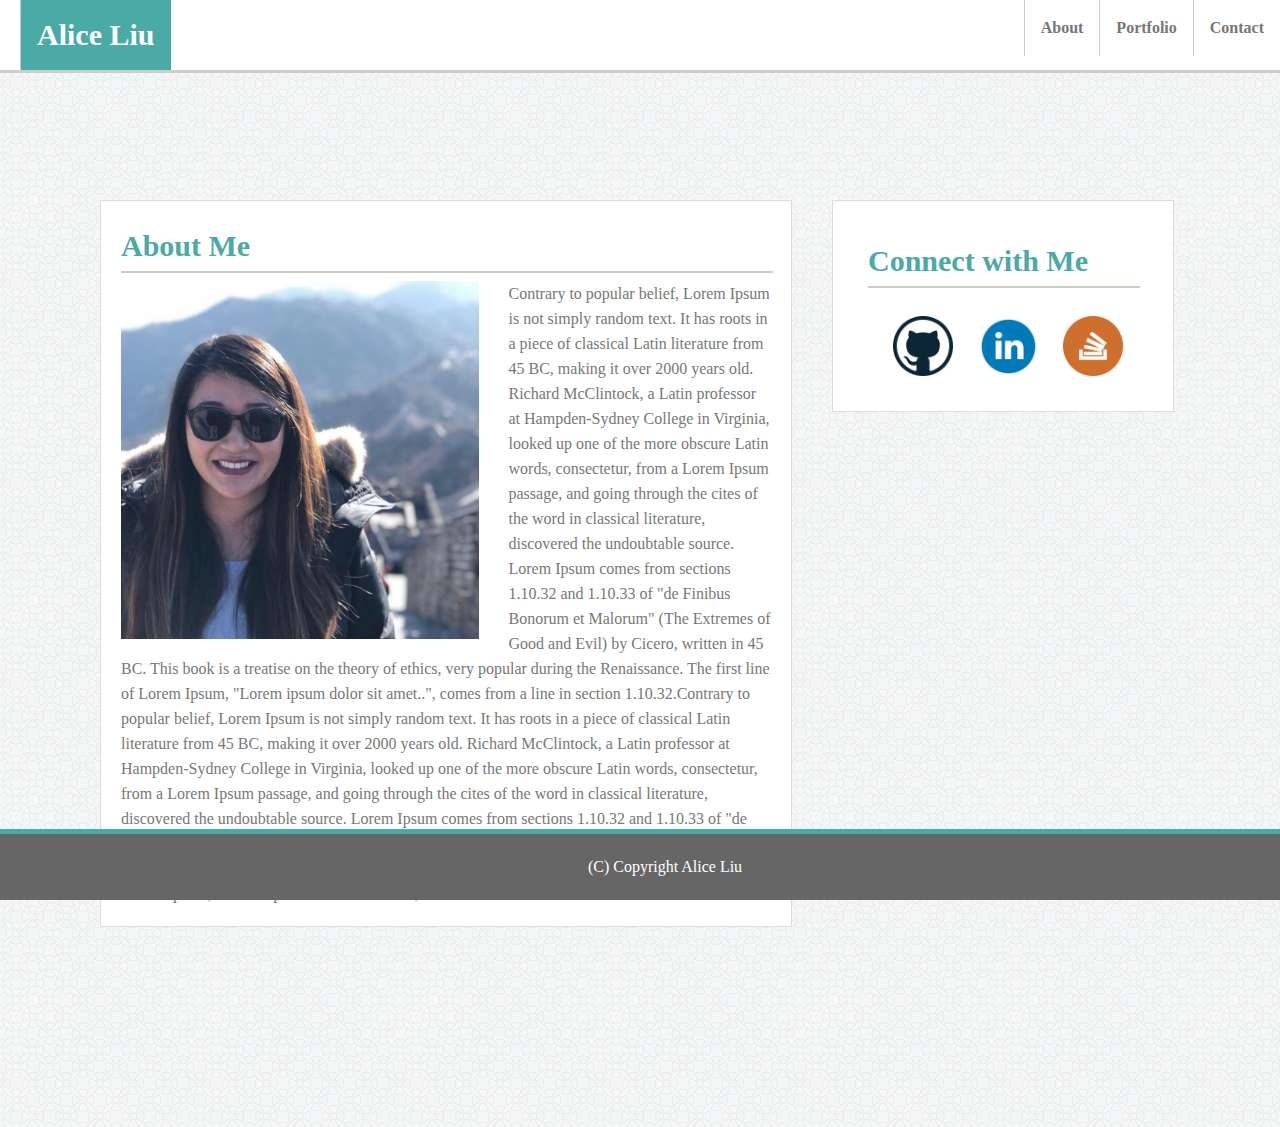
<file: index.html>
<!DOCTYPE html>
<html>
    <title>Alice Portfolio</title>
<link rel="stylesheet" type="text/css" href="assets/css/reset.css">
<link rel="stylesheet" type="text/css" href="assets/css/style.css">
<head>
  <meta charset="UTF-8">
</head>
<body>
  <header>
    <!-- This is the Menu -->
        <div class= 'menu'>
            <ul>
                <!-- This is the Alice Liu tab -->
                <div class = 'Tab'><li> <a href='index.html'>Alice Liu </a></li></div>
                <!-- This is the Contact Tab -->
                <li> <a href='contact.html'>Contact </a></li>
                <!-- This is the Portfolio Tab -->
                <li> <a href='portfolio.html'>Portfolio </a></li>
                <!-- This is the About Tab -->
                <li> <a href='index.html'>About </a></li>
              </ul>
      </div>
</header>

<!-- This is the About Me Section -->
  <div class = 'About'>
    <h2 id = About> About Me </h2>
    <hr width="650px" color="#ccccc">
    <div class= "text-about">
  <!-- Profile Pic -->
    <div class= 'profilepic'><img src="assets/images/About_ProfilePic.jpg" alt="Alice Liu"></div>
    <!--About Me Text  -->
    <p>Contrary to popular belief, Lorem Ipsum is not simply random text. It has roots in a piece of classical Latin literature from 45 BC, making it over 2000 years old. Richard McClintock, a Latin professor at Hampden-Sydney College in Virginia, looked up one of the more obscure Latin words, consectetur, from a Lorem Ipsum passage, and going through the cites of the word in classical literature, discovered the undoubtable source. Lorem Ipsum comes from sections 1.10.32 and 1.10.33 of "de Finibus Bonorum et Malorum" (The Extremes of Good and Evil) by Cicero, written in 45 BC. This book is a treatise on the theory of ethics, very popular during the Renaissance. The first line of Lorem Ipsum, "Lorem ipsum dolor sit amet..", comes from a line in section 1.10.32.Contrary to popular belief, Lorem Ipsum is not simply random text. It has roots in a piece of classical Latin literature from 45 BC, making it over 2000 years old. Richard McClintock, a Latin professor at Hampden-Sydney College in Virginia, looked up one of the more obscure Latin words, consectetur, from a Lorem Ipsum passage, and going through the cites of the word in classical literature, discovered the undoubtable source. Lorem Ipsum comes from sections 1.10.32 and 1.10.33 of "de Finibus Bonorum et Malorum" (The Extremes of Good and Evil) by Cicero, written in 45 BC. This book is a treatise on the theory of ethics, very popular during the Renaissance. The first line of Lorem Ipsum, "Lorem ipsum dolor sit amet..", comes from a line in section 1.10.32. </p>
      </div>
  </div>

<!-- Contact Me Section -->
    <div class = 'Contact'>
      <h2 id = Contact> Connect with Me </h2>
      <hr width="270px" color="#ccccc">
        <a target="_blank" href="https://github.com/yaliu8"><img class= 'machine' src="assets/images/github.png" alt="Alice Liu" style="width:60px"></a>
        <a target="_blank" href="https://www.linkedin.com/in/aliceguillaume/"><img class= 'machine' src="assets/images/linkedin.png" alt="Alice Liu" style="width:60px"></a>
        <a target="_blank" href="https://stackoverflow.com/users/9313802/alice"><img class= 'machine' src="assets/images/stackoverflow.png" alt="Alice Liu" style="width:60px"></a>
    </div>
  <!-- Footer -->
      <div class= "foot">
    <footer>
      (C) Copyright Alice Liu
    </footer>
</div>
  </body>
</html>
</file>
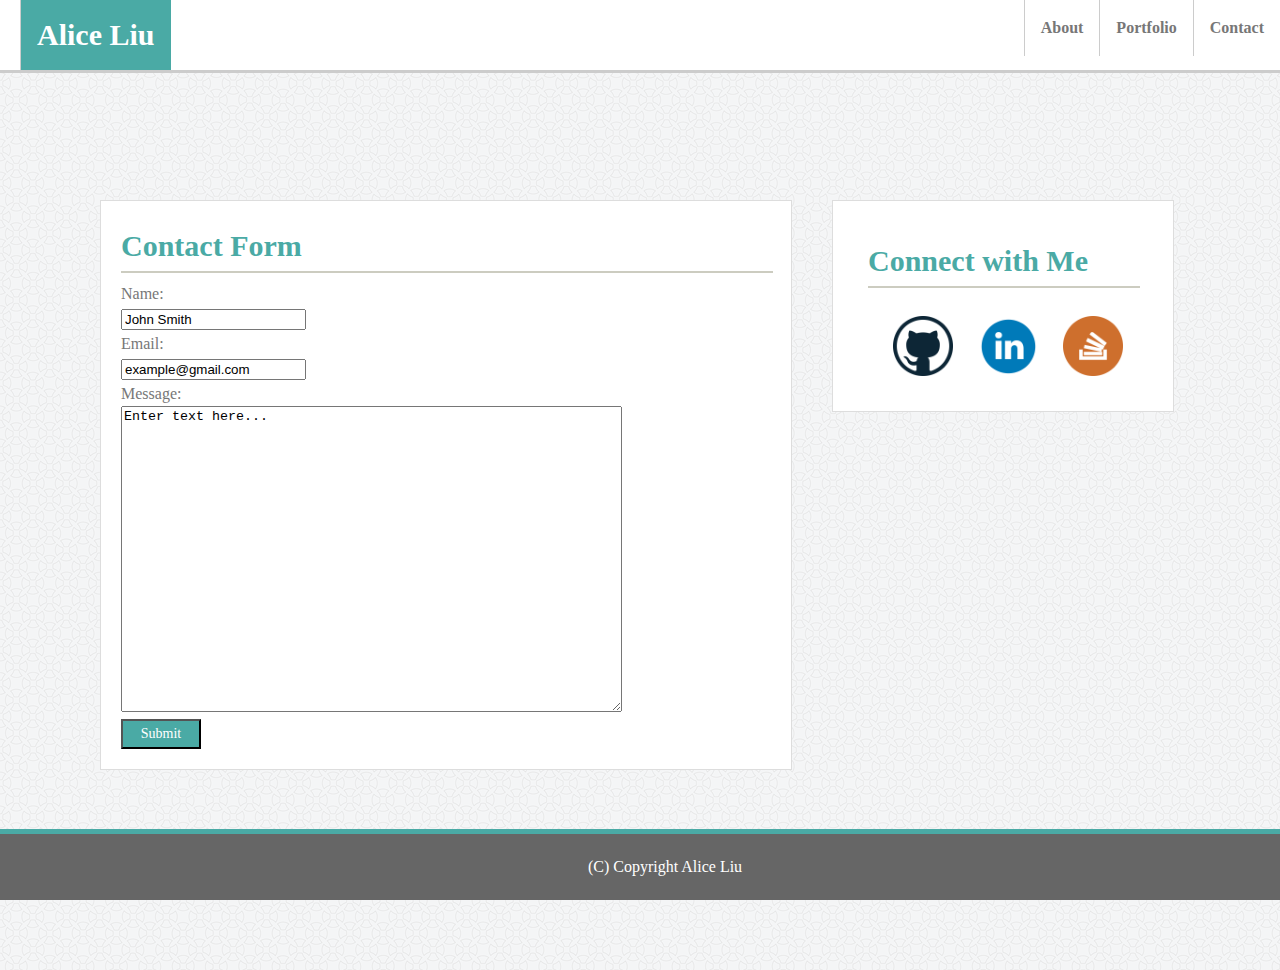
<file: contact.html>
<!DOCTYPE html>
<html>
    <title>Alice Portfolio</title>
    <meta name="viewport" content="width=device-width, initial-scale=1">

<link rel="stylesheet" type="text/css" href="assets/css/reset.css">
<link rel="stylesheet" type="text/css" href="assets/css/style.css">
<head>
  <meta charset="UTF-8">
</head>
<body>
  <header>
    <!-- This is the Menu -->
        <div class= 'menu'>
            <ul>
                <!-- This is the Alice Liu tab -->
                <div class = 'Tab'><li> <a href='index.html'>Alice Liu </a></li></div>
                <!-- This is the Contact Tab -->
                <li> <a href='contact.html'>Contact </a></li>
                <!-- This is the Portfolio Tab -->
                <li> <a href='portfolio.html'>Portfolio </a></li>
                <!-- This is the About Tab -->
                <li> <a href='index.html'>About </a></li>
              </ul>
      </div>
</header>

<!-- This is the Contact Form Section -->
  <div class = 'About'>
      <h2>Contact Form</h2>
      <hr width="650px" color="#ccccc">
     <form>
    <!-- Name field -->
        Name:<br>
        <input type="text" name="Name" value="John Smith">
        <br>
    <!-- Email field -->
        Email:<br>
        <input type="text" name="Email" value="example@gmail.com">
        <br>
    <!-- Message Field -->
        Message: <br>
        <textarea rows="20" cols="60" name="comment" form="usrform">Enter text here...</textarea>
      </br>
    <!-- Submit Button -->
    <input type="button" class="button" value="Submit">
      </form>
      </div>
    </body>
<!-- Contact Me Section -->
    <div class = 'Contact'>
      <h2 id = Contact> Connect with Me </h2>
      <hr width="270px" color="#ccccc">
        <a target="_blank" href="https://github.com/yaliu8"><img class= 'machine' src="assets/images/github.png" alt="Alice Liu" style="width:60px"></a>
        <a target="_blank" href="https://www.linkedin.com/in/aliceguillaume/"><img class= 'machine' src="assets/images/linkedin.png" alt="Alice Liu" style="width:60px"></a>
        <a target="_blank" href="https://stackoverflow.com/users/9313802/alice"><img class= 'machine' src="assets/images/stackoverflow.png" alt="Alice Liu" style="width:60px"></a>
    </div>
  <!-- Footer -->
      <div class= "foot">
    <footer>
      (C) Copyright Alice Liu
    </footer>
</div>

</body>

</html>
</file>
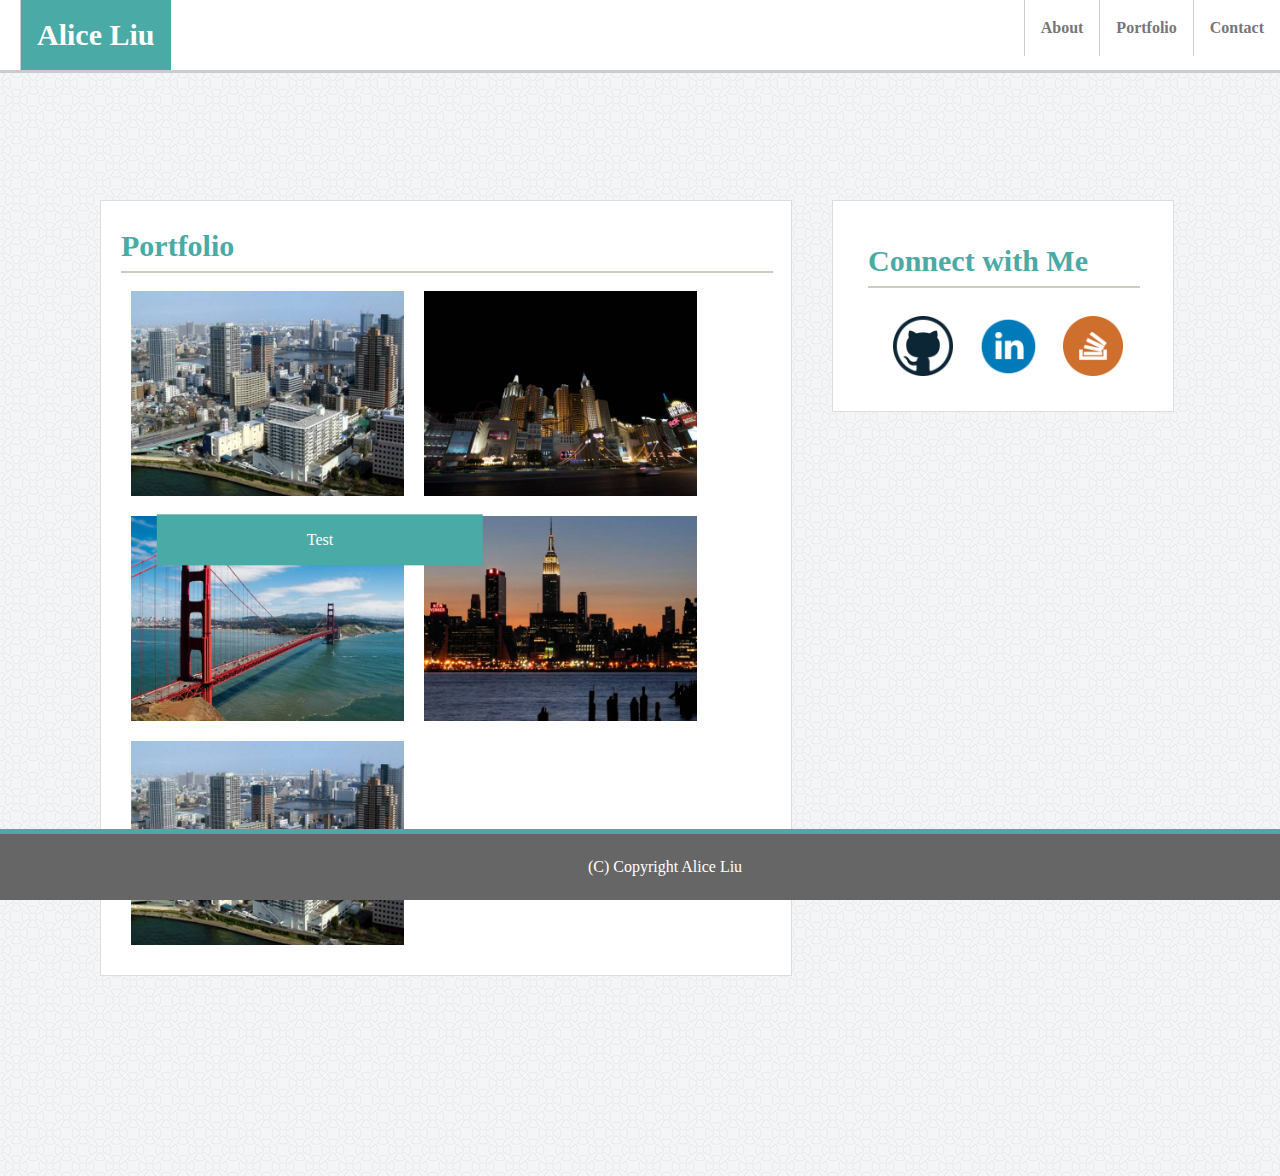
<file: portfolio.html>
<!DOCTYPE html>
<html>
    <title>Alice Portfolio</title>
<link rel="stylesheet" type="text/css" href="assets/css/reset.css">
<link rel="stylesheet" type="text/css" href="assets/css/style.css">
<head>
  <meta charset="UTF-8">
</head>
<body>
  <header>
    <!-- This is the Menu -->
        <div class= 'menu'>
          <ul>
            <!-- This is the Alice Liu tab -->
            <div class = 'Tab'><li> <a href='index.html'>Alice Liu </a></li></div>
            <!-- This is the Contact Tab -->
            <li> <a href='contact.html'>Contact </a></li>
            <!-- This is the Portfolio Tab -->
            <li> <a href='portfolio.html'>Portfolio </a></li>
            <!-- This is the About Tab -->
            <li> <a href='index.html'>About </a></li>
          </ul>
      </div>
</header>

<!-- This is the Portfolio Section -->
  <div class = 'About'>
    <h2 id = About> Portfolio </h2>
    <hr width="650px" color="#ccccc">
    
  <!-- Profile Pic -->
    <div class = 'portfolioimage'>
   <div class= 'parent'> <img src="assets/images/City1.jpg" alt="Alice Liu">
    <div class = 'rectangle'>Test</div></div>
    <img src="assets/images/City2.jpg" alt="Alice Liu">
    <img src="assets/images/City3.jpg" alt="Alice Liu">
    <img src="assets/images/City4.jpg" alt="Alice Liu">
    <img src="assets/images/City5.jpg" alt="Alice Liu">
  </div>

  </div>
<!-- Contact Me Section -->
    <div class = 'Contact'>
      <h2 id = Contact> Connect with Me </h2>
      <hr width="270px" color="#ccccc">
        <a target="_blank" href="https://github.com/yaliu8"><img class= 'machine' src="assets/images/github.png" alt="Alice Liu" style="width:60px"></a>
        <a target="_blank" href="https://www.linkedin.com/in/aliceguillaume/"><img class= 'machine' src="assets/images/linkedin.png" alt="Alice Liu" style="width:60px"></a>
        <a target="_blank" href="https://stackoverflow.com/users/9313802/alice"><img class= 'machine' src="assets/images/stackoverflow.png" alt="Alice Liu" style="width:60px"></a>
    </div>

  <!-- Footer -->
  <div class= "foot">
    <footer>
      (C) Copyright Alice Liu
    </footer>
</div>
  </body>
</html>
</file>
<file: assets/css/style.css>
body{
  background-image: url("../images/circles-light.png");
  background-color: #ffff;
}

.Tab {
  background-color: #4aaaa5;
  color:white;
  float: left;
  font-weight: bold;
  font-size: 30px;
}

.menu {
  font-family: 'Georgia', 'Times', 'Times New Roman', 'serif';
  font-weight: bold;
  position: relative;
  text-align: center;
  position: fixed;
  width:100%;
  background: white;
  z-index:1;
  border-bottom: 3px solid #cccccc;
}

.menu ul {
  padding-left: 20px;
  list-style-type: none;
  margin: 0;
  overflow: hidden;
}

.menu li {
  float: right;
  border-left: 1px solid #cccccc;

}

.menu img {
  float: left;
  padding-top: 5px;
  padding-left: 5px;
}

.menu a {
  display: block;
  text-align: center;
  padding: 20px 16px;
  text-decoration:none;
  color: #777777;

}

.Tab a{
  color:white;
}

.About{
  margin-top: 200px;
  width: 650px;
  margin-left: 100px;
  margin-bottom: 200px;
  text-align: auto;
  float: left;
  border: 1px solid #dddddd;
  background: white;
  padding: 20px;
  font-family: 'Georgia', 'Times', 'Times New Roman', 'serif';
  color: #777777;
  line-height: 25px;
}

.profilepic img {
  float: left;
  width: 55%;
  margin-right: 30px;
}

.Contact {
  margin-top: 200px;
  width: 270px;
  float: left;
  margin-left: 40px;
  border: 1px solid #dddddd;
  background: white;
  padding: 35px;
  text-align: center;
  font-family: 'Georgia', 'Times', 'Times New Roman', 'serif';
  color: #ffffff;
}

.Contact img {
  padding-top: 20px;
  padding-left: 25px;
  width: 30px;
  float: left;
}

ul {
  list-style-type: none;
}

h2 {
  font-size: 30px;
  color: #4aaaa5;
  float: left;
  line-height: 50px;
  font-weight: bold;
}

.foot {
  border-top: 5px solid #4aaaa5;
  position: fixed;
  padding: 25px;
  left: 0;
  bottom: 0;
  width: 100%;
  background-color: #666666;
  color: white;
  text-align: center;
}

.button {
  background-color: #4aaaa5;
  color: white;
  font-family: 'Georgia', 'Times', 'Times New Roman', 'serif';
  text-align: center;
  width: 80px;
  height: 30px;
  font-size: 14px;
}

.parent1 {
  position: absolute;
  text-align: center;
  color: white;
}

.portfolioimage img {
  float: left;
  width: 42%;
  margin-bottom: 10px;
  margin-right: 10px;
  margin-top: 10px;
  margin-left: 10px;
}

.rectangle {
  background-color: #4aaaa5;
  color: white;
  text-align: center;
  font-family: 'Georgia', 'Times', 'Times New Roman', 'serif';
  position: absolute;
  top: 60%;
  left: 25%;
  transform: translate(-50%, -50%);
  width: 25.5%;
  padding-top: 2%;
  padding-bottom: 2%;
  line-height: 1%;
  z-index: 1;
}
</file>
